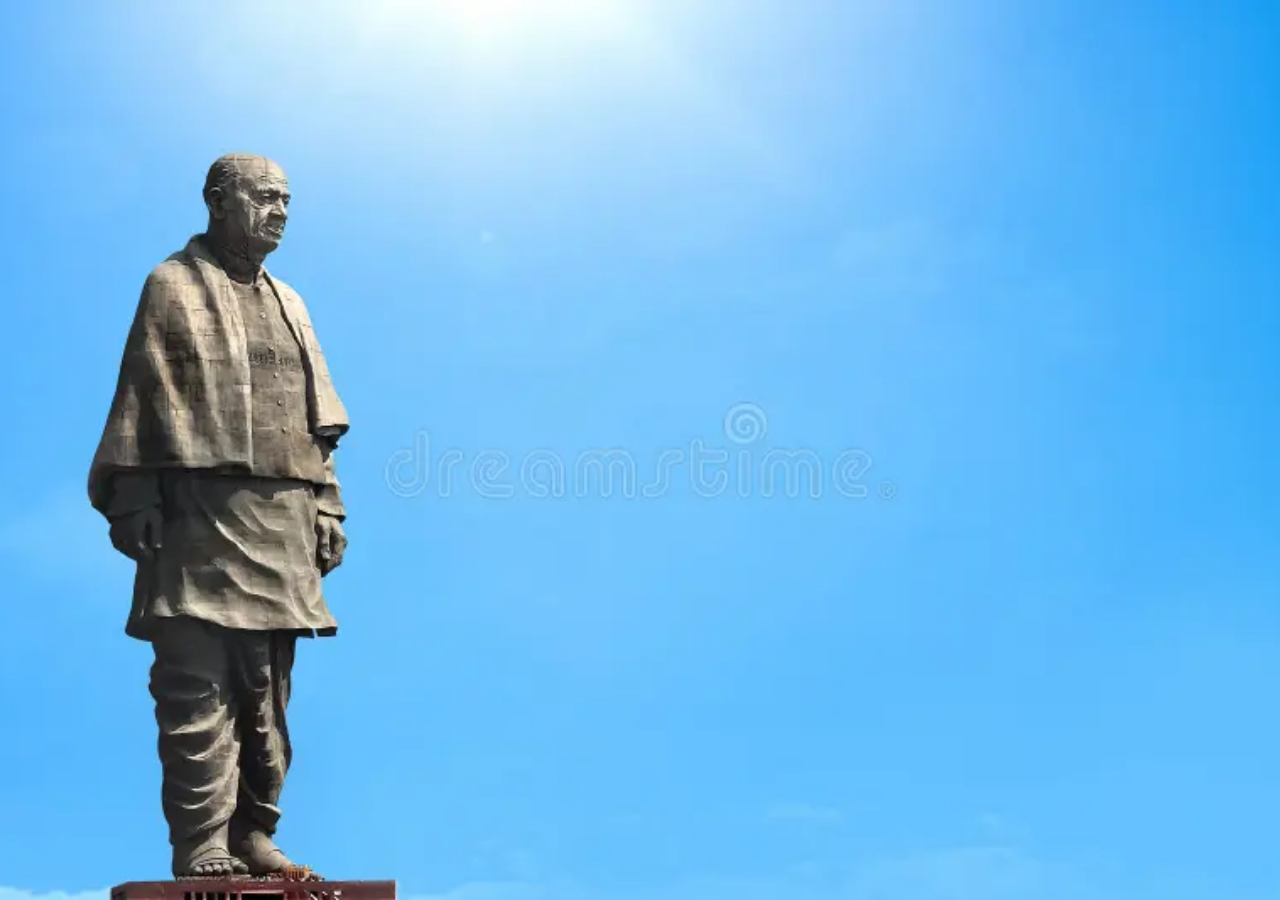
<file: index.html>
<!DOCTYPE html>
<html lang="en">
<head>
    <meta charset="UTF-8">
    <meta name="viewport" content="width=device-width, initial-scale=1.0">
    <title>Gurjar Mandal</title>
    <style>
        * {
            margin: 0;
            padding: 0;
            box-sizing: border-box;
        }

        body, html {
            width: 100%;
            height: 100%;
            overflow: hidden;
        }

        .transition-screen {
            position: fixed;
            top: 0;
            left: 0;
            width: 100%;
            height: 100%;
            background-image: url('assets/images/unity.webp');
            background-size: cover;
            background-position: center;
            background-repeat: no-repeat;
            animation: zoomOut 2s ease-out forwards;
        }

        @keyframes zoomOut {
            0% {
                transform: scale(1.5);
                opacity: 0;
            }
            100% {
                transform: scale(1);
                opacity: 1;
            }
        }
    </style>
</head>
<body>
    <div class="transition-screen"></div>

    <script>
        sessionStorage.setItem('transitionShown', 'true');
        
        setTimeout(() => {
            window.location.href = 'home.html';
        }, 2000);
    </script>
</body>
</html>
</file>
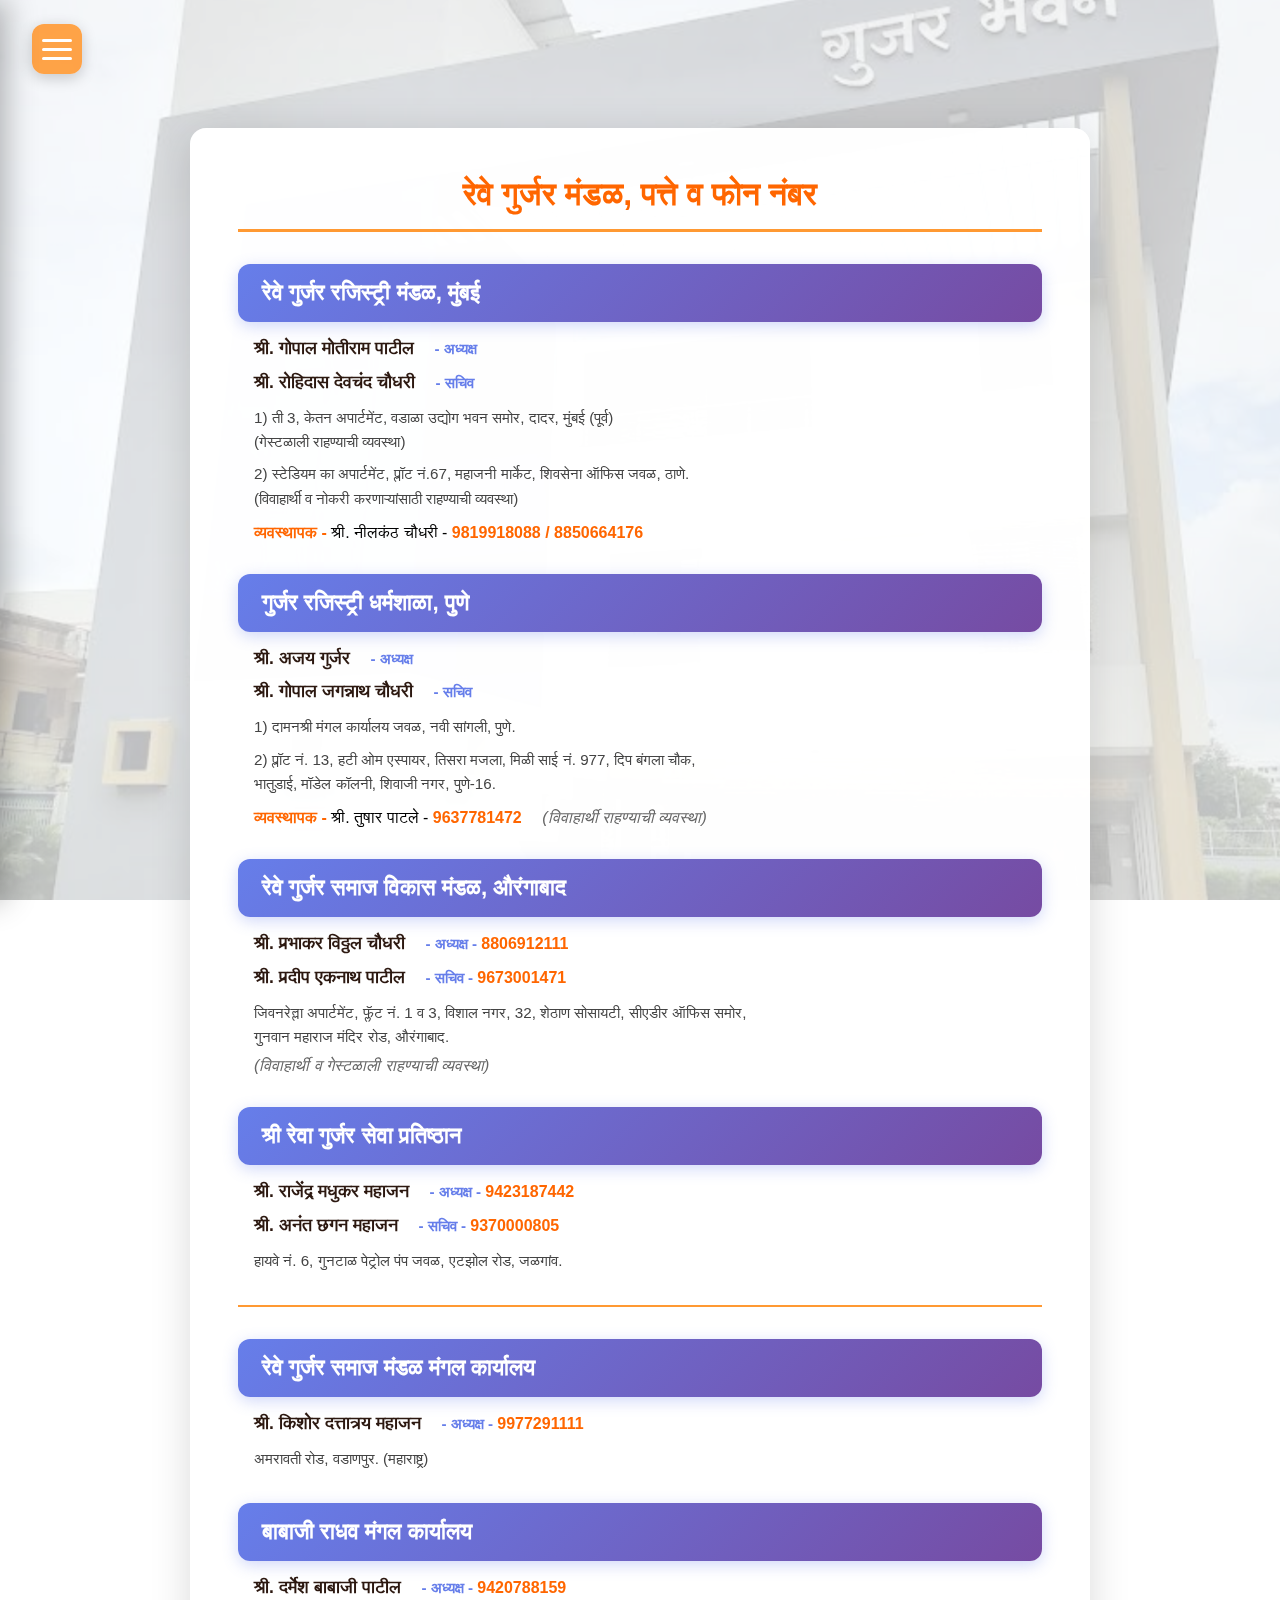
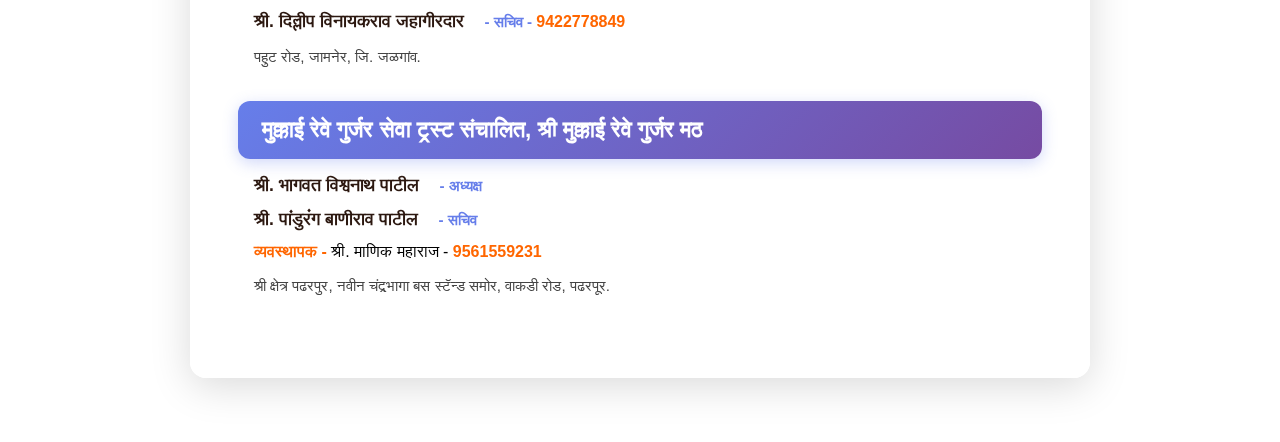
<file: contacts.html>
<!DOCTYPE html>
<html lang="mr">
<head>
    <meta charset="UTF-8">
    <meta name="viewport" content="width=device-width, initial-scale=1.0">
    <title>रेवे गुर्जर मंडळ - संपर्क माहिती</title>
    <style>
        * {
            margin: 0;
            padding: 0;
            box-sizing: border-box;
        }

        body {
            font-family: 'Noto Sans Devanagari', 'Mangal', Arial, sans-serif;
            background-image: url('assets/images/photo.png');
            background-size: cover;
            background-attachment: fixed;
            background-position: center;
            position: relative;
            min-height: 100vh;
            padding: 2rem;
        }

        body::before {
            content: '';
            position: fixed;
            top: 0;
            left: 0;
            width: 100%;
            height: 100%;
            background: rgba(255, 255, 255, 0.75);
            z-index: -1;
        }

        .container {
            max-width: 900px;
            margin: 6rem auto 2rem;
            background: rgba(255, 255, 255, 0.98);
            padding: 3rem;
            border-radius: 16px;
            box-shadow: 0 8px 40px rgba(0, 0, 0, 0.15);
        }

        .page-title {
            text-align: center;
            color: #FF6600;
            font-size: 2rem;
            font-weight: 700;
            margin-bottom: 2rem;
            padding-bottom: 1rem;
            border-bottom: 3px solid #FF9933;
        }

        .section-header {
            background: linear-gradient(135deg, #667eea 0%, #764ba2 100%);
            color: #fff;
            padding: 1rem 1.5rem;
            font-size: 1.4rem;
            font-weight: 700;
            margin: 2rem 0 1rem;
            border-radius: 12px;
            box-shadow: 0 4px 15px rgba(102, 126, 234, 0.3);
        }

        .section-header:first-of-type {
            margin-top: 0;
        }

        .contact-group {
            margin-bottom: 2rem;
        }

        .contact-item {
            margin: 0.8rem 0;
            padding-left: 1rem;
        }

        .contact-item strong {
            color: #FF6600;
            font-weight: 700;
        }

        .contact-item .name {
            color: #2c1810;
            font-size: 1.1rem;
            font-weight: 600;
            margin-bottom: 0.3rem;
        }

        .contact-item .role {
            color: #667eea;
            font-size: 0.95rem;
            margin-left: 1rem;
        }

        .contact-item .phone {
            color: #FF6600;
            font-weight: 600;
            font-size: 1rem;
        }

        .address {
            color: #444;
            font-size: 0.95rem;
            margin: 0.5rem 0;
            padding-left: 1rem;
            line-height: 1.6;
        }

        .note {
            color: #666;
            font-style: italic;
            margin-top: 0.5rem;
            padding-left: 1rem;
        }

        hr {
            border: none;
            border-top: 2px solid #FF9933;
            margin: 2rem 0;
        }

        @media (max-width: 768px) {
            .container {
                padding: 1.5rem;
                margin: 5rem 1rem 1rem;
            }

            .page-title {
                font-size: 1.5rem;
            }

            .section-header {
                font-size: 1.1rem;
                padding: 0.8rem 1rem;
            }

            .contact-item .name {
                font-size: 1rem;
            }
        }
    </style>
</head>
<body>
    <div class="container">
        <h1 class="page-title">रेवे गुर्जर मंडळ, पत्ते व फोन नंबर</h1>

        <div class="section-header">रेवे गुर्जर रजिस्ट्री मंडळ, मुंबई</div>
        <div class="contact-group">
            <div class="contact-item">
                <div class="name">श्री. गोपाल मोतीराम पाटील <span class="role">- अध्यक्ष</span></div>
            </div>
            <div class="contact-item">
                <div class="name">श्री. रोहिदास देवचंद चौधरी <span class="role">- सचिव</span></div>
            </div>
            <div class="address">
                1) ती 3, केतन अपार्टमेंट, वडाळा उद्योग भवन समोर, दादर, मुंबई (पूर्व)<br>
                (गेस्टळाली राहण्याची व्यवस्था)
            </div>
            <div class="address">
                2) स्टेडियम का अपार्टमेंट, प्लॉट नं.67, महाजनी मार्केट, शिवसेना ऑफिस जवळ, ठाणे.<br>
                (विवाहार्थी व नोकरी करणाऱ्यांसाठी राहण्याची व्यवस्था)
            </div>
            <div class="contact-item">
                <strong>व्यवस्थापक -</strong> श्री. नीलकंठ चौधरी - <span class="phone">9819918088 / 8850664176</span>
            </div>
        </div>

        <div class="section-header">गुर्जर रजिस्ट्री धर्मशाळा, पुणे</div>
        <div class="contact-group">
            <div class="contact-item">
                <div class="name">श्री. अजय गुर्जर <span class="role">- अध्यक्ष</span></div>
            </div>
            <div class="contact-item">
                <div class="name">श्री. गोपाल जगन्नाथ चौधरी <span class="role">- सचिव</span></div>
            </div>
            <div class="address">
                1) दामनश्री मंगल कार्यालय जवळ, नवी सांगली, पुणे.
            </div>
            <div class="address">
                2) प्लॉट नं. 13, हटी ओम एस्पायर, तिसरा मजला, मिळी साई नं. 977, दिप बंगला चौक,<br>
                भातुडाई, मॉडेल कॉलनी, शिवाजी नगर, पुणे-16.
            </div>
            <div class="contact-item">
                <strong>व्यवस्थापक -</strong> श्री. तुषार पाटले - <span class="phone">9637781472</span> <span class="note">(विवाहार्थी राहण्याची व्यवस्था)</span>
            </div>
        </div>

        <div class="section-header">रेवे गुर्जर समाज विकास मंडळ, औरंगाबाद</div>
        <div class="contact-group">
            <div class="contact-item">
                <div class="name">श्री. प्रभाकर विठ्ठल चौधरी <span class="role">- अध्यक्ष - </span><span class="phone">8806912111</span></div>
            </div>
            <div class="contact-item">
                <div class="name">श्री. प्रदीप एकनाथ पाटील <span class="role">- सचिव - </span><span class="phone">9673001471</span></div>
            </div>
            <div class="address">
                जिवनरेल्ला अपार्टमेंट, फ्लॅट नं. 1 व 3, विशाल नगर, 32, शेठाण सोसायटी, सीएडीर ऑफिस समोर,<br>
                गुनवान महाराज मंदिर रोड, औरंगाबाद.
            </div>
            <div class="note">(विवाहार्थी व गेस्टळाली राहण्याची व्यवस्था)</div>
        </div>

        <div class="section-header">श्री रेवा गुर्जर सेवा प्रतिष्ठान</div>
        <div class="contact-group">
            <div class="contact-item">
                <div class="name">श्री. राजेंद्र मधुकर महाजन <span class="role">- अध्यक्ष - </span><span class="phone">9423187442</span></div>
            </div>
            <div class="contact-item">
                <div class="name">श्री. अनंत छगन महाजन <span class="role">- सचिव - </span><span class="phone">9370000805</span></div>
            </div>
            <div class="address">
                हायवे नं. 6, गुनटाळ पेट्रोल पंप जवळ, एटझोल रोड, जळगांव.
            </div>
        </div>

        <hr>

        <div class="section-header">रेवे गुर्जर समाज मंडळ मंगल कार्यालय</div>
        <div class="contact-group">
            <div class="contact-item">
                <div class="name">श्री. किशोर दत्तात्रय महाजन <span class="role">- अध्यक्ष - </span><span class="phone">9977291111</span></div>
            </div>
            <div class="address">अमरावती रोड, वडाणपुर. (महाराष्ट्र)</div>
        </div>

        <div class="section-header">बाबाजी राधव मंगल कार्यालय</div>
        <div class="contact-group">
            <div class="contact-item">
                <div class="name">श्री. दर्मेश बाबाजी पाटील <span class="role">- अध्यक्ष - </span><span class="phone">9420788159</span></div>
            </div>
            <div class="contact-item">
                <div class="name">श्री. दिल्लीप विनायकराव जहागीरदार <span class="role">- सचिव - </span><span class="phone">9422778849</span></div>
            </div>
            <div class="address">पहुट रोड, जामनेर, जि. जळगांव.</div>
        </div>

        <div class="section-header">मुक्काई रेवे गुर्जर सेवा ट्रस्ट संचालित, श्री मुक्काई रेवे गुर्जर मठ</div>
        <div class="contact-group">
            <div class="contact-item">
                <div class="name">श्री. भागवत विश्वनाथ पाटील <span class="role">- अध्यक्ष</span></div>
            </div>
            <div class="contact-item">
                <div class="name">श्री. पांडुरंग बाणीराव पाटील <span class="role">- सचिव</span></div>
            </div>
            <div class="contact-item">
                <strong>व्यवस्थापक -</strong> श्री. माणिक महाराज - <span class="phone">9561559231</span>
            </div>
            <div class="address">
                श्री क्षेत्र पढरपुर, नवीन चंद्रभागा बस स्टॅन्ड समोर, वाकडी रोड, पढरपूर.
            </div>
        </div>
    </div>

    <script src="assets/js/sidebar.js"></script>
</body>
</html>
</file>
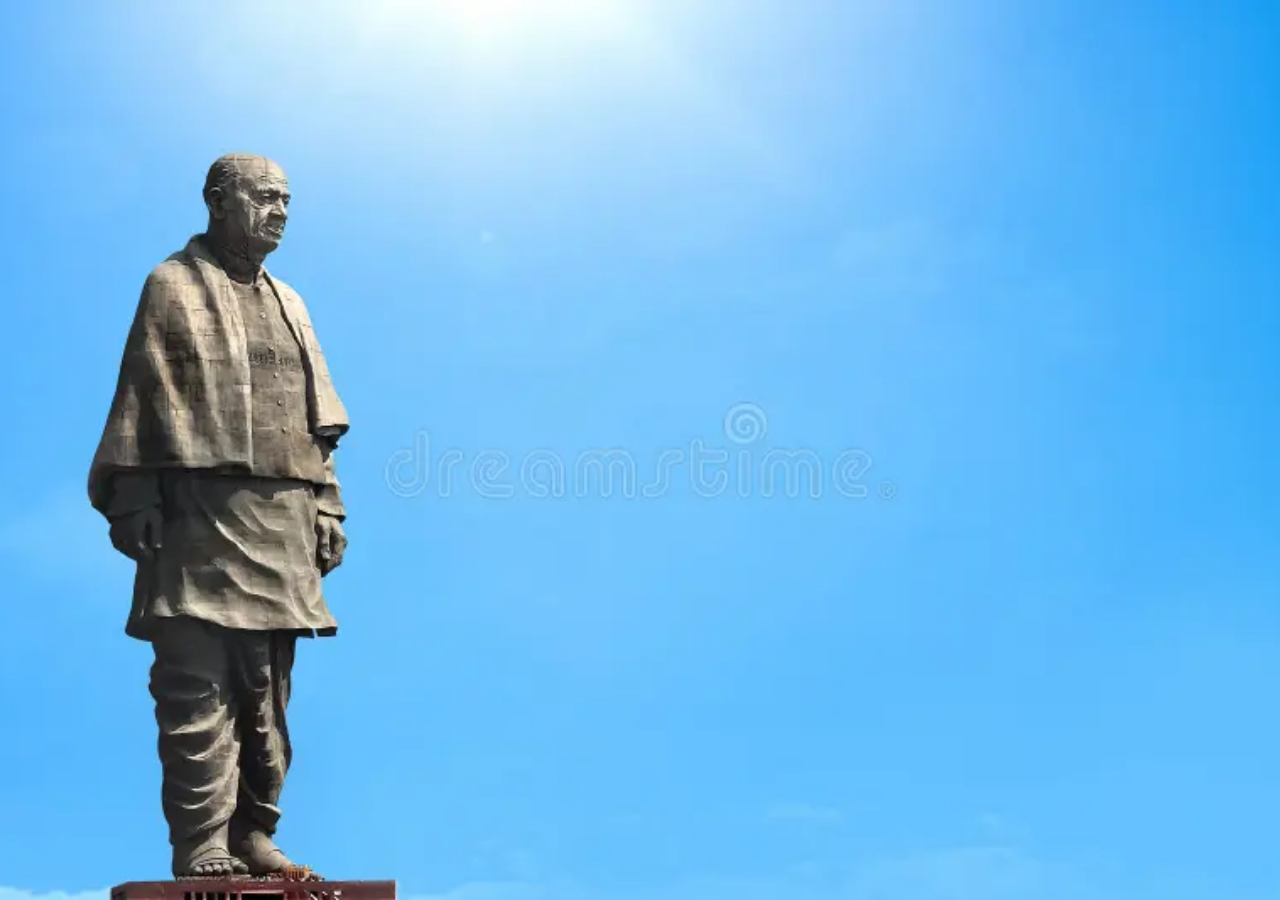
<file: home.html>
<!DOCTYPE html>
<html lang="en">
<head>
    <meta charset="UTF-8">
    <meta name="viewport" content="width=device-width, initial-scale=1.0">
    <title>Gurjar Mandal - Welcome</title>
    <style>
        * {
            margin: 0;
            padding: 0;
            box-sizing: border-box;
        }

        body {
            font-family: -apple-system, BlinkMacSystemFont, 'Segoe UI', Roboto, Helvetica, Arial, sans-serif;
            color: #333;
            line-height: 1.6;
            background-image: url('assets/images/unity.webp');
            background-size: cover;
            background-repeat: repeat;
            background-attachment: fixed;
            background-position: center;
            position: relative;
            overflow-x: hidden;
            min-height: 100vh;
        }

        body::before {
            content: '';
            position: fixed;
            top: 0;
            left: 0;
            width: 100%;
            height: 100%;
            background: rgba(255, 255, 255, 0.7);
            z-index: -1;
        }

        /* Header banner */
        .header-banner {
            margin: 3rem auto 1rem;
            max-width: 1000px;
            padding: 0 2rem;
            opacity: 0;
            animation: fadeInDown 1s ease 0.3s forwards;
            position: relative;
        }

        @keyframes fadeInDown {
            from {
                opacity: 0;
                transform: translateY(-30px);
            }
            to {
                opacity: 1;
                transform: translateY(0);
            }
        }

        .banner-container {
            background: linear-gradient(to right, #f8f9fa 0%, #ffffff 50%, #f8f9fa 100%);
            border: 4px solid #c41e3a;
            border-radius: 15px;
            padding: 2rem 3rem;
            box-shadow: 0 10px 40px rgba(0, 0, 0, 0.15);
            position: relative;
            display: flex;
            align-items: center;
            justify-content: center;
        }

        /* Decorative circles */
        .banner-circle {
            width: 25px;
            height: 25px;
            background: #c41e3a;
            border-radius: 50%;
            position: absolute;
            top: 50%;
            transform: translateY(-50%);
        }

        .circle-left {
            left: 25px;
        }

        .circle-right {
            right: 25px;
        }

        .banner-text {
            text-align: center;
            font-size: 2.2rem;
            font-weight: 800;
            color: #c41e3a;
            letter-spacing: 2px;
            line-height: 1.2;
            white-space: nowrap;
        }

        /* Content area */
        .content-area {
            max-width: 1200px;
            margin: 0 auto;
            padding: 2rem;
            min-height: calc(100vh - 300px);
        }

        /* Credits box */
        .credits-box {
            position: absolute;
            bottom: -80px;
            right: -17rem;
            background: rgba(255, 255, 255, 0.95);
            border: 2px solid #667eea;
            border-radius: 12px;
            padding: 12px 18px;
            box-shadow: 0 4px 15px rgba(0, 0, 0, 0.1);
            display: flex;
            align-items: center;
            gap: 12px;
            opacity: 0;
            animation: slideIn 1s ease 0.8s forwards;
            max-width: 300px;
            z-index: 100;
        }

        @keyframes slideIn {
            from {
                opacity: 0;
                transform: translateY(-20px);
            }
            to {
                opacity: 1;
                transform: translateY(0);
            }
        }

        .credits-photo {
            width: 45px;
            height: 45px;
            border-radius: 50%;
            object-fit: cover;
            border: 2px solid #667eea;
            flex-shrink: 0;
        }

        .credits-info {
            display: flex;
            flex-direction: column;
            gap: 2px;
        }

        .credits-label {
            font-size: 0.7rem;
            color: #666;
            font-weight: 500;
            text-transform: uppercase;
            letter-spacing: 0.5px;
        }

        .credits-name {
            font-size: 0.95rem;
            font-weight: 700;
            color: #333;
        }

        .credits-desc {
            font-size: 0.75rem;
            color: #667eea;
            font-weight: 500;
        }

        /* Responsive design */
        @media (max-width: 768px) {
            .header-banner {
                margin: 2rem auto;
                padding: 0 1rem;
            }

            .banner-container {
                padding: 1.5rem 2rem;
            }

            .banner-text {
                font-size: 1.2rem;
                letter-spacing: 1px;
            }

            .banner-circle {
                width: 20px;
                height: 20px;
            }

            .circle-left {
                left: 15px;
            }

            .circle-right {
                right: 15px;
            }

            .credits-box {
                position: static;
                margin: 1rem 1rem 0 auto;
                max-width: 240px;
            }

            .credits-photo {
                width: 40px;
                height: 40px;
            }

            .credits-name {
                font-size: 0.9rem;
            }

            .credits-desc {
                font-size: 0.7rem;
            }
        }
    </style>
</head>
<body>
    <!-- Header Banner -->
    <div class="header-banner">
        <div class="banner-container">
            <div class="banner-circle circle-left"></div>
            <div class="banner-text">
                रेवे गुजर समाज स्नेहवर्धक मंडळ, नाशिक.
            </div>
            <div class="banner-circle circle-right"></div>
        </div>

        <!-- Credits box -->
        <div class="credits-box">
            <img src="assets/images/developer.jpeg" alt="Developer" class="credits-photo" onerror="this.src='data:image/svg+xml,%3Csvg xmlns=%22http://www.w3.org/2000/svg%22 width=%22100%22 height=%22100%22%3E%3Crect fill=%22%23667eea%22 width=%22100%22 height=%22100%22/%3E%3Ctext fill=%22white%22 font-size=%2240%22 x=%2250%25%22 y=%2250%25%22 text-anchor=%22middle%22 dy=%22.3em%22%3ED%3C/text%3E%3C/svg%3E'">
            <div class="credits-info">
                <div class="credits-label">Website by</div>
                <div class="credits-name">Shreyash Kiran Chaudhari</div>
                <div class="credits-desc">IIT Goa</div>
            </div>
        </div>
        
    </div>


    <!-- Content Area -->
    <div class="content-area">
        <img 
            src="assets/images/1.jpeg" 
            alt="Mountain landscape"
            class="placed-img"
            style="width: 90%; top: 10%; left: 5%;"
        >
        <div style="box-sizing: border-box; width: 100vw; position: relative; left: 50%; transform: translateX(-50%); display: flex; gap: 20px; padding: 10%; margin-top: 50px;">

            <img 
                src="assets/images/2.jpeg" 
                alt="First landscape"
                style="flex: 1; width: 50%; height: auto; object-fit: cover; border-radius: 8px;"
            >
        
            <img 
                src="assets/images/3.jpeg" 
                alt="Second landscape"
                style="flex: 1; width: 50%; height: auto; object-fit: cover; border-radius: 8px;"
            >
        
        </div>
    </div>

    <script>
        // Redirect to transition page if not shown yet
        if (!sessionStorage.getItem('transitionShown')) {
            window.location.href = 'transition.html';
        }
    </script>
    <script src="assets/js/sidebar.js"></script>
</body>
</html>
</file>
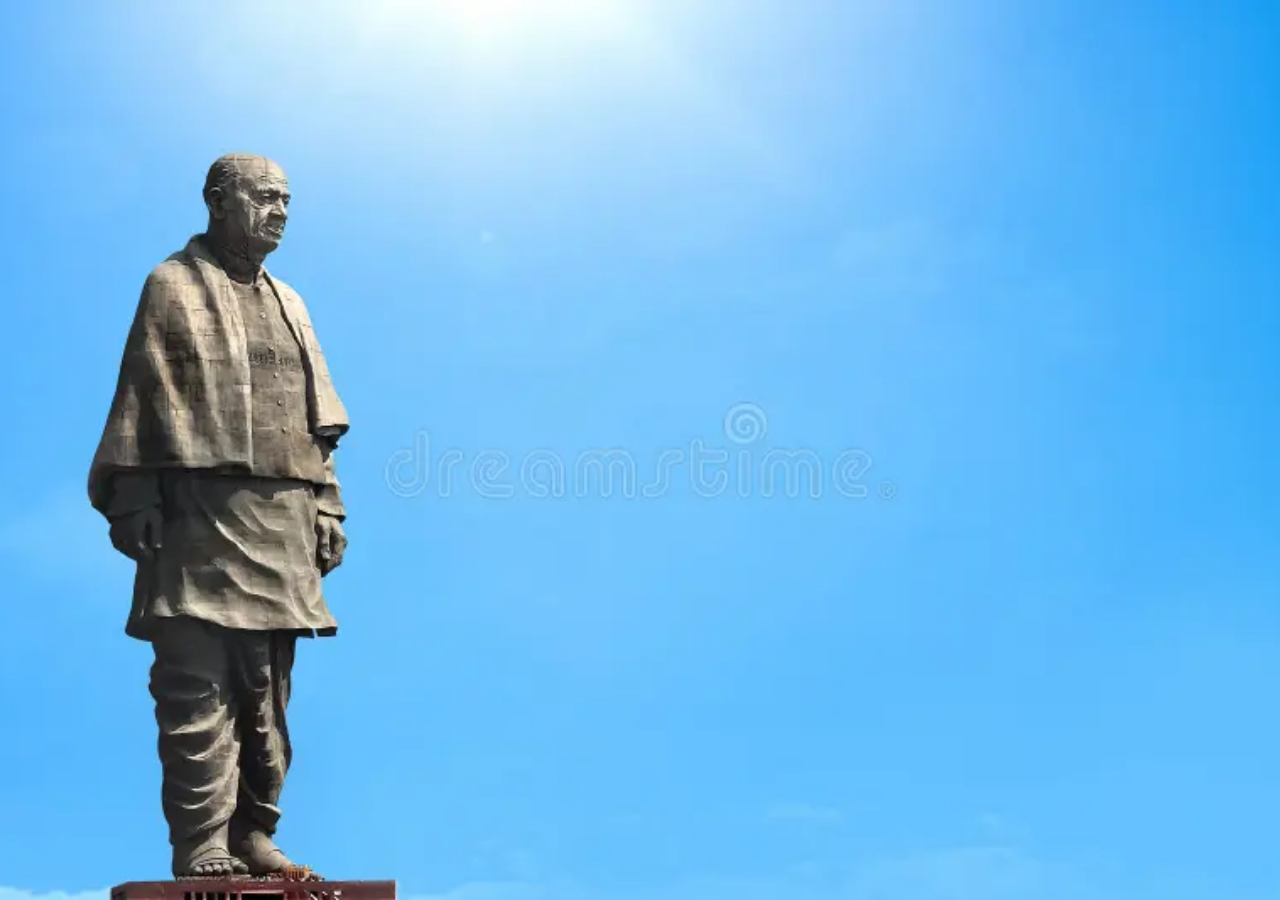
<file: transition.html>
<!DOCTYPE html>
<html lang="en">
<head>
    <meta charset="UTF-8">
    <meta name="viewport" content="width=device-width, initial-scale=1.0">
    <title>Gurjar Mandal</title>
    <style>
        * {
            margin: 0;
            padding: 0;
            box-sizing: border-box;
        }

        body, html {
            width: 100%;
            height: 100%;
            overflow: hidden;
        }

        .transition-screen {
            position: fixed;
            top: 0;
            left: 0;
            width: 100%;
            height: 100%;
            background-image: url('assets/images/unity.webp');
            background-size: cover;
            background-position: center;
            background-repeat: no-repeat;
            animation: zoomOut 2s ease-out forwards;
        }

        @keyframes zoomOut {
            0% {
                transform: scale(1.5);
                opacity: 0;
            }
            100% {
                transform: scale(1);
                opacity: 1;
            }
        }
    </style>
</head>
<body>
    <div class="transition-screen"></div>

    <script>
        sessionStorage.setItem('transitionShown', 'true');
        
        setTimeout(() => {
            window.location.href = 'index.html';
        }, 2000);
    </script>
</body>
</html>
</file>
